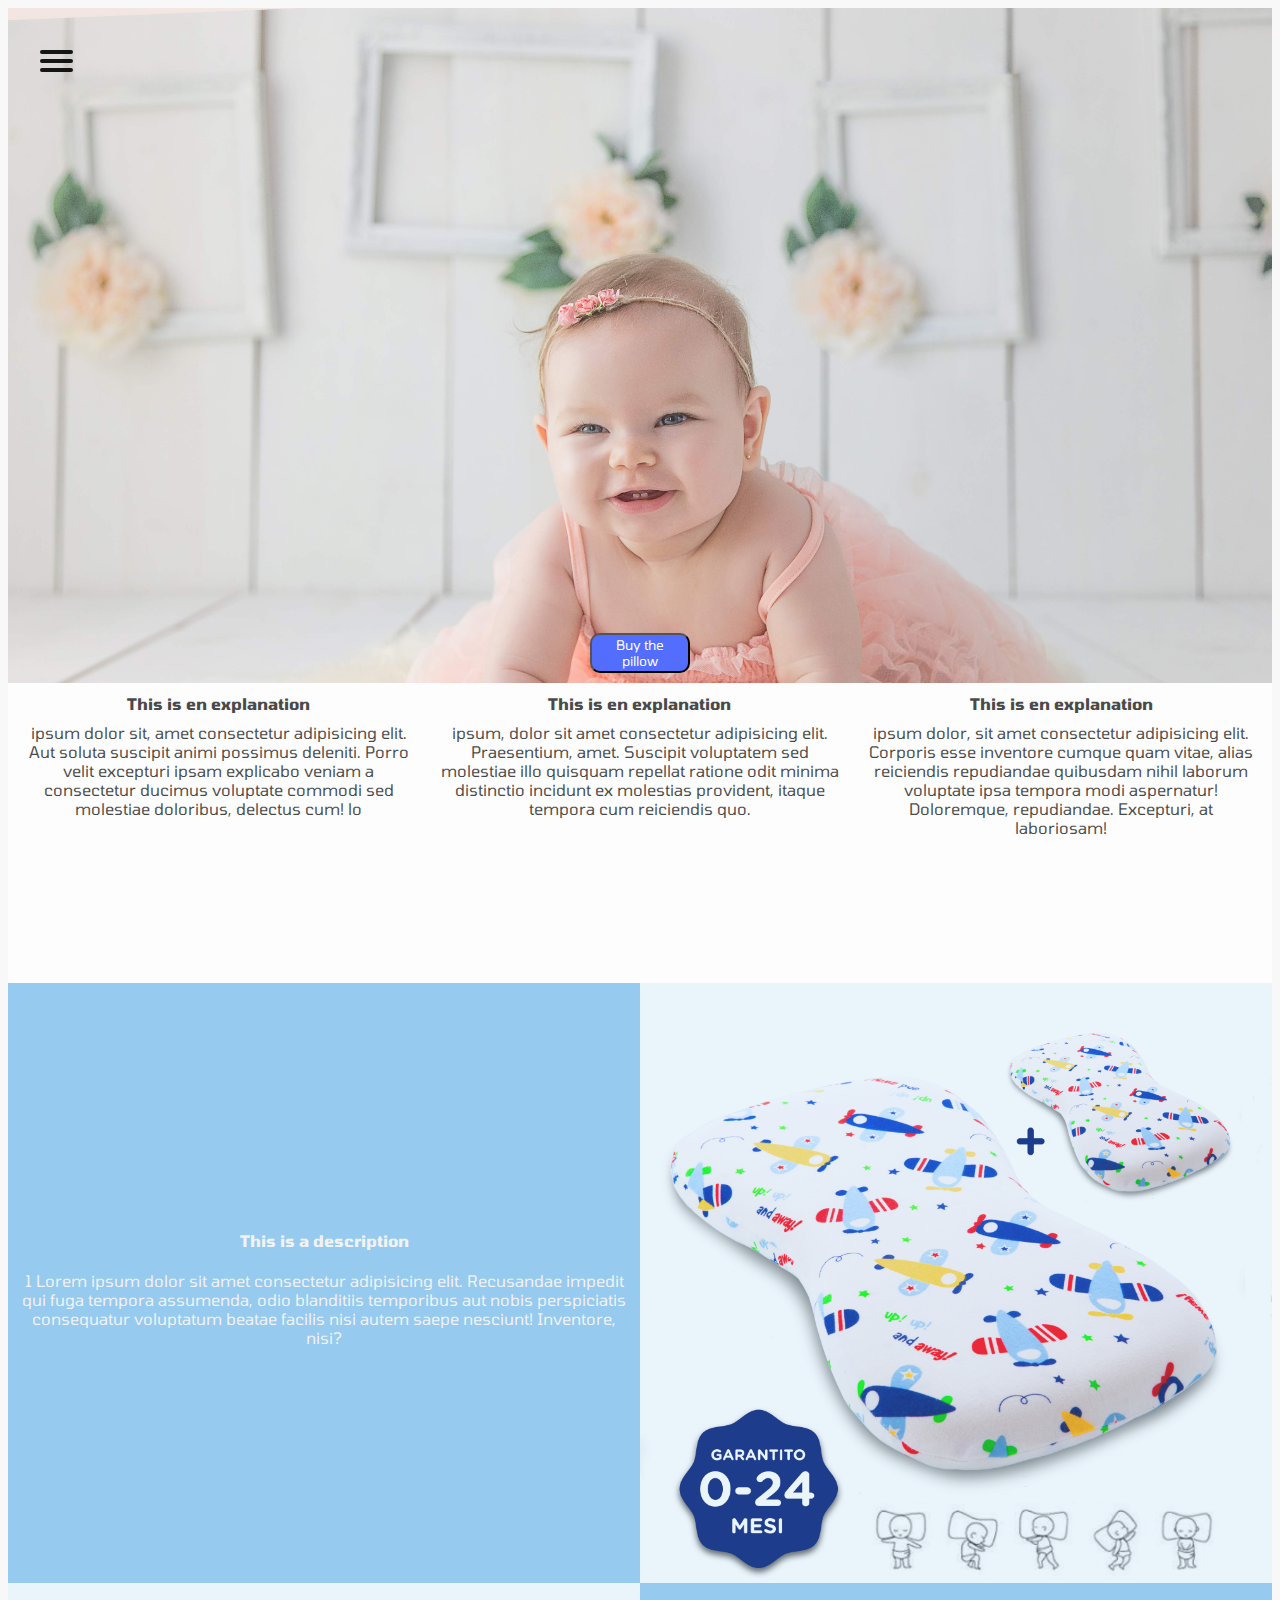
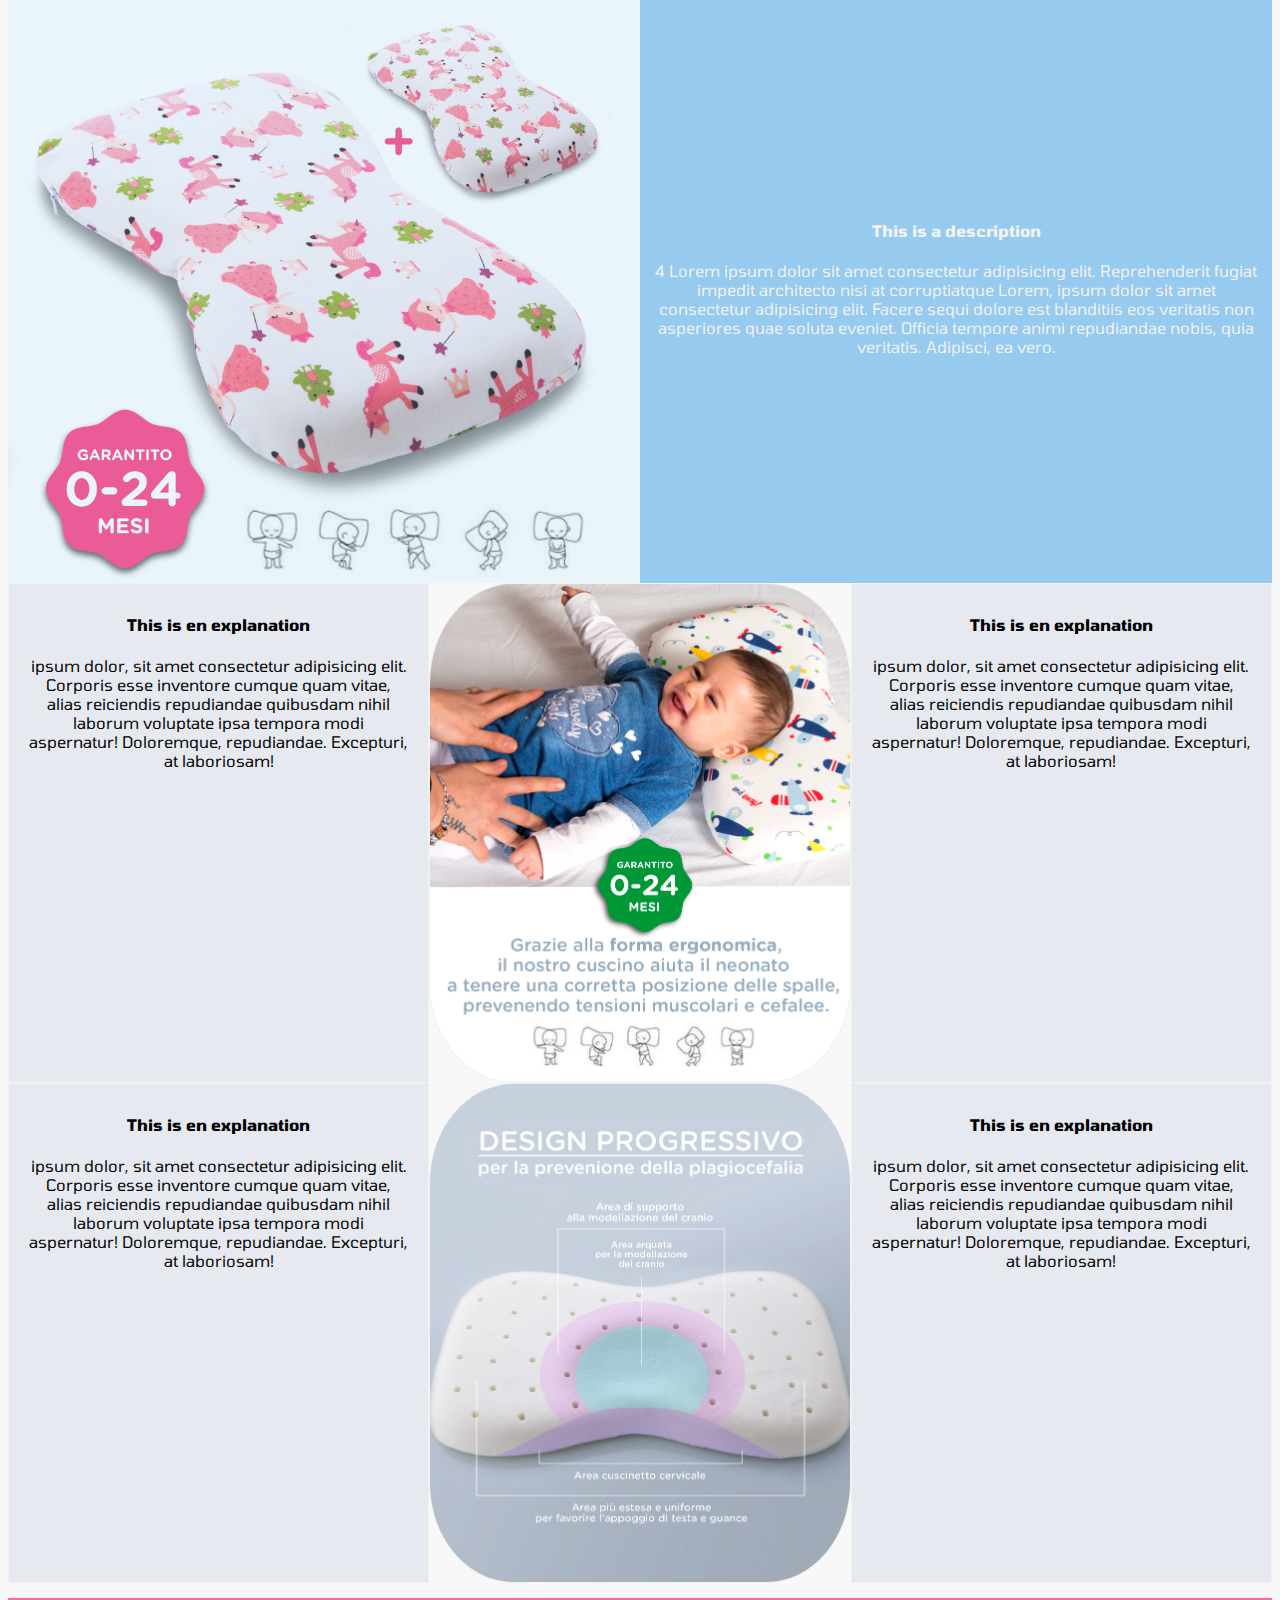
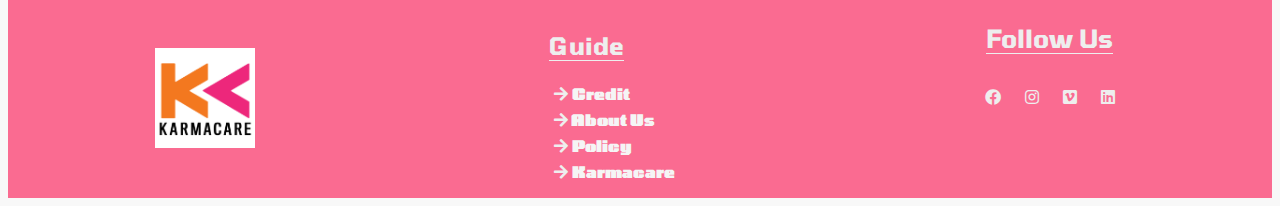
<file: landing_page/index.html>
<!DOCTYPE html>
<html lang="en">
<head>
    <meta charset="UTF-8">
    <meta name="viewport" content="width=device-width, initial-scale=1.0">
    <meta http-equiv="X-UA-Compatible" content="ie=edge">
    <link href="https://fonts.googleapis.com/css?family=Tomorrow&display=swap" rel="stylesheet">
    <link rel="stylesheet" href="css/font-awesome/css/all.css">
    <link rel="stylesheet" href="css/style.css">
    <title>Responsive Projct</title>
</head>
<body>
    <div class="wrapper">
        <header>

            
            <nav class="navigation">
                <div id="menuToggle">
                    <!--
                A fake / hidden checkbox is used as click reciever,
                so you can use the :checked selector on it.
                -->
                    <input type="checkbox" />
            
                    <!--
                Some spans to act as a hamburger.
                
                They are acting like a real hamburger,
                not that McDonalds stuff.
                -->
                    <span></span>
                    <span></span>
                    <span></span>
            
                   
                    <ul id="menu">
                        <li><a href="#home">Home</a></li>
                        <li><a href="#feature">Feature</a></li>
                        <li><a href="#specification">Specification</a></li>
                        <li><a href="contact.html">Contact</a></li>
                     </ul>
                    
                </div>
            </nav>
            
            <button class="buy">Buy the pillow</button>
            
        </header>
            <section id="feature" class="feature">
                <div class="explanation">
                    <div class="box"> <h4>This is en explanation</h4>
                        <p> ipsum dolor sit, amet consectetur adipisicing elit. Aut soluta suscipit animi possimus deleniti. Porro velit excepturi
                        ipsam explicabo veniam a consectetur ducimus voluptate commodi sed molestiae doloribus, delectus cum!
                        lo</p> 
                    </div>
                    <div class="box">
                        <h4>This is en explanation</h4>
                        <p>ipsum, dolor sit amet consectetur adipisicing elit. Praesentium, amet. Suscipit voluptatem sed molestiae illo quisquam
                            repellat ratione odit minima distinctio incidunt ex molestias provident, itaque tempora cum reiciendis quo.</p>
                    </div>
                    <div class="box"><h4>This is en explanation</h4>
                        <p>ipsum dolor, sit amet consectetur adipisicing elit. Corporis esse inventore cumque quam vitae, alias reiciendis
                        repudiandae quibusdam nihil laborum voluptate ipsa tempora modi aspernatur! Doloremque, repudiandae. Excepturi, at
                        laboriosam!</p>
                    </div>
                </div>
                <div class="content">
                    <div class="description description1">
                        <h4>This is a description</h4>
                        <p>1 Lorem ipsum dolor sit amet consectetur adipisicing elit. Recusandae impedit qui fuga tempora assumenda, odio
                        blanditiis temporibus aut nobis perspiciatis consequatur voluptatum beatae facilis nisi autem saepe nesciunt! Inventore,
                        nisi?</p>
                     </div>
                    <div class="description description2 ">
                    
                            
                        
                    </div>
                    <div class="description description3 ">
                    
                            
                        
                    </div>
                    <div class="description description4 ">
                        <h4>This is a description</h4>
                        <p>4 Lorem ipsum dolor sit amet consectetur adipisicing elit. Reprehenderit fugiat impedit architecto nisi at corruptiatque Lorem, ipsum dolor sit amet consectetur adipisicing elit. Facere sequi dolore est blanditiis eos veritatis non asperiores quae soluta eveniet. Officia tempore animi repudiandae nobis, quia veritatis. Adipisci, ea vero.</p>
                    </div>  
                    
                </div>
            </section>
            <section id="specification" class="specification">
                <div class="boxspe spe1">
                    <h4>This is en explanation</h4>
                    <p>ipsum dolor, sit amet consectetur adipisicing elit. Corporis esse inventore cumque quam vitae, alias reiciendis
                    repudiandae quibusdam nihil laborum voluptate ipsa tempora modi aspernatur! Doloremque, repudiandae. Excepturi, at
                    laboriosam!</p>
                </div>
                <div class="boxspe spe2"> </div>
                <div class="boxspe spe3">
                    <h4>This is en explanation</h4>
                    <p>ipsum dolor, sit amet consectetur adipisicing elit. Corporis esse inventore cumque quam vitae, alias reiciendis
                    repudiandae quibusdam nihil laborum voluptate ipsa tempora modi aspernatur! Doloremque, repudiandae. Excepturi, at
                    laboriosam!</p>
                </div>
                <div class="boxspe spe4">
                    <h4>This is en explanation</h4>
                    <p>ipsum dolor, sit amet consectetur adipisicing elit. Corporis esse inventore cumque quam vitae, alias reiciendis
                    repudiandae quibusdam nihil laborum voluptate ipsa tempora modi aspernatur! Doloremque, repudiandae. Excepturi, at
                    laboriosam!</p>
                </div>
                <div class="boxspe spe5"></div>
                <div class="boxspe spe6">
                    <h4>This is en explanation</h4>
                     <p>ipsum dolor, sit amet consectetur adipisicing elit. Corporis esse inventore cumque quam vitae, alias reiciendis
                    repudiandae quibusdam nihil laborum voluptate ipsa tempora modi aspernatur! Doloremque, repudiandae. Excepturi, at
                    laboriosam!</p>
                </div>
            </section>   
        
           
        
            <footer>
            <div id='footcontainer' class="footcontainer">
                
                <div class="logo"></div>

                <section class="list">
                    <div class="guide">
                        <h2>
                            Guide
                        </h2>
                    </div>
                    <i class="fas fa-arrow-right"> <a href="#"> Credit</a> </i>
                    <i class="fas fa-arrow-right"><a href="#"> About Us</a></i>
                    <i class="fas fa-arrow-right"> <a href="#"> Policy</a></i>
                    <i class="fas fa-arrow-right"> <a href="#"> Karmacare</a></i>
                </section>
                
               
               
            
                <article class="icons">
                    
                        
                        <h3>Follow Us</h3>
                        
                    
                    <span   >
                             <i class="fab fa-facebook"></i>
                             <i class="fab fa-instagram"></i>
                             <i class="fab fa-vimeo"></i>
                             <i class="fab fa-linkedin"></i>
                        
                    </span >
                </article>
            </div>
        </footer>
    </div>
</body>
</file>
<file: landing_page/css/style.css>
*{
   font-family: 'Tomorrow', sans-serif;
}




.wrapper {
    display: grid;
    grid-template-columns: repeat(-1, 1fr);
    grid-template-rows: auto;
    
   
    
    

}
  /*----------- HEADER SECTION------------  */

header {
    background-image: url(../img/babyheader1.jpg);
    background-attachment: fixed;
    height: 75vh;
    background-size: cover;
    background-position: center;
    display: flex;
    justify-content: center;
    align-content: center;
}

.buy{
  align-self: flex-end;
  margin-bottom: 10px;
  box-shadow: 10px  #f64c72;

  
}
.buy:hover {
  background-color: orange;
  
  
  
  
}



/* -----MENU ------- */
#menuToggle
{
  display: block;
  position: absolute  ;
  top: 50px;
  left: 40px;
  
  z-index: 1;
  
  -webkit-user-select: none;
  user-select: none;
  opacity: 0.9;
}

#menuToggle a
{
  text-decoration: none;
  color: #eeeeee    ;
  
  transition: color 0.5s ease;
  transform: scale(1,1);
}

#menuToggle a:hover
{
  color: tomato;
}
#menuToggle a li:hover {
    font-size: 1.8rem;
    transform: translateX(10px);


}


#menuToggle input
{
  display: block;
  width: 40px;
  height: 32px;
  position: absolute;
  top: -7px;
  left: -5px;
  
  cursor: pointer;
  
  opacity: 0; /* hide this */
  z-index: 2; /* and place it over the hamburger */
  
  -webkit-touch-callout: none;
}

/*
 * Just a quick hamburger
 */
#menuToggle span
{
  display: block;
  width: 33px;
  height: 4px;
  margin-bottom: 5px;
  position: relative;
  
  background: black;
  border-radius: 3px;
  
  z-index: 1;
  
  transform-origin: 4px 0px;
  
  transition: transform 0.9s cubic-bezier(0.77,0.2,0.05,1.0),
              background 0.9s cubic-bezier(0.77,0.2,0.05,1.0),
              opacity 1s ease;
}

#menuToggle span:first-child
{
  transform-origin: 0% 0%;
}

#menuToggle span:nth-last-child(2)
{
  transform-origin: 0% 100%;
}

/* 
 * Transform all the slices of hamburger
 * into a crossmark.
 */
#menuToggle input:checked ~ span
{
  opacity: 1;
  transform: rotate(45deg) translate(-2px, -1px);

}

/*
 *  hide the middle one.
 */
#menuToggle input:checked ~ span:nth-last-child(3)
{
  opacity: 0;
  transform: rotate(0deg) scale(0.2, 0.2);
}

/*
 * Ohyeah and the last one should go the other direction
 */
#menuToggle input:checked ~ span:nth-last-child(2)
{
  transform: rotate(-45deg) translate(0, -1px);
}

/*
 * Make this absolute positioned
 * at the top left of the screen
 */
#menu {
  position: absolute;
  width: 300px;
  margin: -100px 0 0 -50px;
  padding: 50px;
  padding-top: 125px;
  border-radius: 25px;
  
  opacity: 1;
  background-color: #2680d3;
  list-style-type: none;
  
  
  
  transform-origin: 0% 0%;
  transform: translate(-100%, 0);
  
  transition: transform 0.5s cubic-bezier(0.77,0.2,0.05,1.0);
}
  
#menu li
{
  padding: 10px 0;
  font-size: 22px;
}

/*
 * And let's slide it in from the left
 */
#menuToggle input:checked ~ ul
{
  transform: none;
}



                    
                /* FEATURE SECTION  */

.explanation {
    display: flex;
    flex-wrap: wrap  ;
    text-align: center;
    background-color: #f9f9f9;

}

.box {
    
    flex: 1 1 250px;
    border: white 1px solid;
    height: 300px;
    opacity: 0.7;
    align-items: center;
    background-color: #ffffff;
    
}

.box h4, p {
    margin:10px;
  
}

.content {
    display: flex;
    flex-wrap: wrap;
}




/* --------------SECTION CONTENT ---------------- */
 
.content {
  background-color: #96caef;
}
.content p {
    margin: 10px;
}
.description {
    flex: 1 1 480px;
    height: auto;
    text-align: center;
    justify-content: center;
    align-items: center;

    color: #f2f2f2;
    background-color:#96caef;
}



.description1, .description2, .description3, .description4 {
  
  align-self: center;
}

.description2 {
  background-image: url(../img/CUSCINO_MG_8508_foto1.png);
  background-size: cover;
  background-repeat: no-repeat;
  background-position: center ;
  opacity: 0.8;
  min-height: 600px;
  
}
.description3 {
  background-image: url(../img/CUSCINO_MG_8508_foto1b.png   );
  background-size: cover;
  background-repeat: no-repeat;
  background-position: center  ;
  opacity: 0.8;
  min-height: 600px;

}
.description1.description4 {
  border-radius:  10px 100px / 120px;
  
}

 /*------------- SPECIFICATION SECTION -----------------  */

.specification{

display: grid;
grid-template-columns: repeat(3, 1fr);
grid-template-rows: 500px 500px;
grid-template-areas: 'spe1 spe2 spe3'
                      'spe4 spe5 spe6';
padding-bottom: 15px;
}

.boxspe.spe1, .boxspe.spe2, .boxspe.spe3, .boxspe.spe4, .boxspe.spe5, .boxspe.spe6 {
    
text-align: center;
padding: 10px;
border: 1px solid #f1f1ef;

    
}
.boxspe.spe1{
  grid-area: spe1;
  background-color:#e6e9f0;
}
.boxspe.spe2  {
    background-image: url(../img/CUSCINO_MG_8315_foto7.png);
    background-size: cover;
    background-repeat: no-repeat;
    background-position: center;
    border-radius: 20%;
    grid-area: spe2;
    
}
.boxspe.spe3 {
  grid-area: spe3;
  background-color: #e6e9f0;
}
.boxspe.spe4{
  grid-area: spe4;
  background-color: #e6e9f0;
}


.boxspe.spe5  {
    background-image: url(../img/CUSCINO_MG_8536_foto3.png);
    background-size: cover;
    background-repeat: no-repeat;
    background-position: center;
    border-radius: 20%;
    grid-area: spe5;
}
.boxspe.spe6 {
  grid-area: spe6;
  background-color: #e6e9f0;
}

 /*----------- FOOTER SECTION---------------- */

.footcontainer {
    
    height: 200px;
    width: 100%;
    background-color: #fa6b91;
    display: flex;
    flex-wrap: wrap;
    justify-content: space-around;
    
}
.list  {
    
    display: flex;
    flex-direction: column;
    justify-content: center;
    
   

}

.fas {
  padding-bottom: 10px ;
  color: #eeeeee;
  font-size: 1,7rem;
}

.icons h3{
  border-bottom: solid 1px #eeeeee;
  font-size: 25px;
}
.icons {
    display: flex;
    flex-wrap: wrap;
    flex-direction: column;
    justify-content: flex-start;
    align-items: center;
    color: #eeeeee;
    
}
.fas {
  padding: 5px;
}
.fab {
  padding: 10px;
  
}
.list .fas a {
  list-style: none;
  text-decoration: none;
  color: whitesmoke;
  
}
.list .fas a:hover {
  font-size: larger;
  transform: rotate(12deg);
  
  
}
.logo {
  height: 100px;
  width: 100px;
  background-image: url(../img/logoKC.png);
  background-position: center;
  background-size: cover;
  align-self: center;
}
.list .guide h2 {
  border-bottom: 1px solid #eeeeee;
  width: 75px;
  color: #eeeeee;
}

/* <---------- CONTACT PAGE ------------->  */

.contact2 {
    
    max-width: 100%;
    background-image: url(../img/header2.jpg);
    background-color: blueviolet;
    background-position: center;
    
}

* {
  box-sizing: border-box;
 
}
form {
  background-color: #99728d;
}


input[type=text], select, textarea {
  width: 100%;
  padding: 12px;
  border: 1px solid #ccc;
  border-radius: 4px;
  resize: vertical;
}

label {
  padding: 12px 12px 12px 0;
  display: inline-block;
}

input[type=submit] {
  background-color: #2680d3;
  color: white;
  padding: 12px 20px;
  border: none;
  border-radius: 4px;
  cursor: pointer;
  float: right;
}

input[type=submit]:hover {
  background-color: burlywood;
}


.col-25 {
  float: left;
  width: 25%;
  margin-top: 6px;
}

.col-75 {
  float: left;
  width: 75%;
  margin-top: 6px;
}

/* Clear floats after the columns */
.row:after {
  content: "";
  display: table;
  clear: both;
}

.rowbutton {
  display: flex;
  justify-content: flex-end;
  margin-top: 10px;
  margin-right: 10px;
  
}


/****<----------- @media queries ---------------->****/
 
    
    
   
    

@media only screen and (max-width: 600px){


  .specification{
    
    
    grid-template-columns: repeat(1, 1fr);
    grid-template-rows: auto;
    grid-template-areas: "spe1 "
                         "spe2"
                        "spe3"
                        "spe4"
                        "spe5"
                        "spe6";
}


.content img.imgdescription{
width: 50%;
padding: 10px;
}


.navbox {
  display: none;
}

.boxspe.spe2, .boxspe.spe5 {
height: 300px;
}

   

Responsive layout - when the screen is less than 600px wide, make the two columns stack on top of each other instead of next to each other

   .col-25, .col-75, input[type=submit] {
    width: 100%;
    margin-top: 0;
  }
}
</file>
